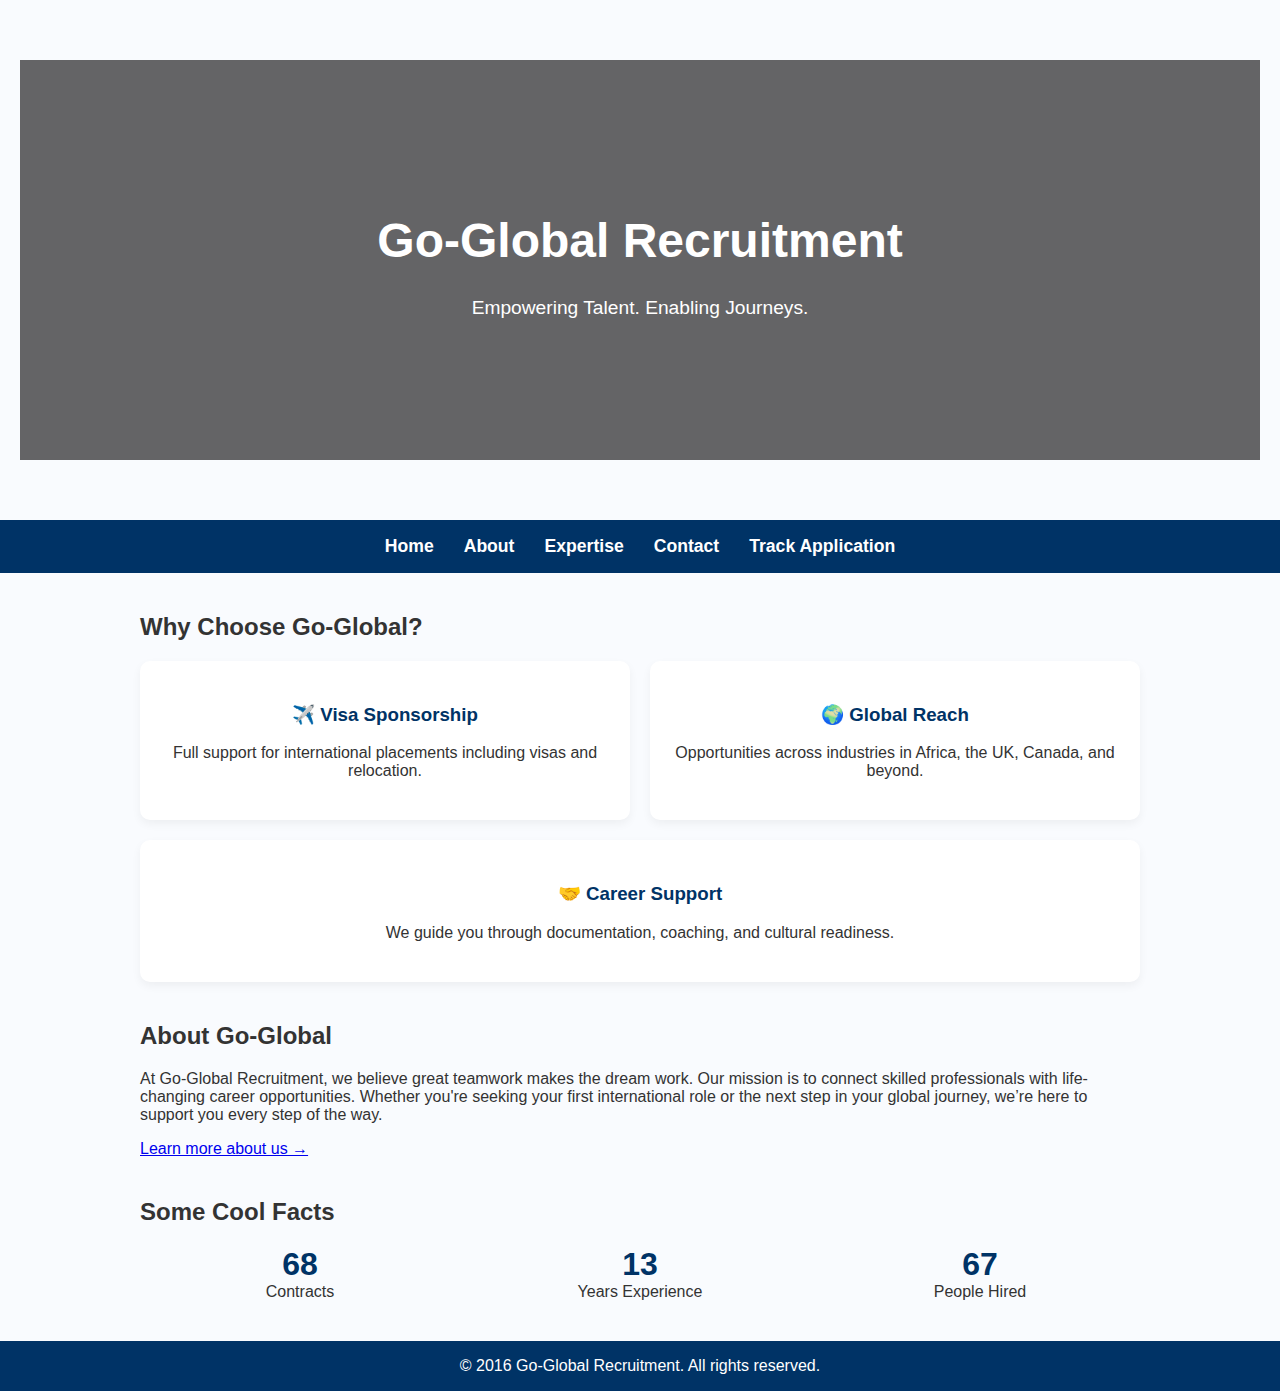
<file: index.html>
<!DOCTYPE html>

<html lang="en">
<head>
<meta charset="utf-8"/>
<title>Go‑Global Recruitment | International Job Placement</title>
<meta content="width=device-width, initial-scale=1.0" name="viewport"/>
<style>
    body {
      margin: 0;
      font-family: 'Segoe UI', Tahoma, sans-serif;
      background-color: #f9fbfe;
      color: #333;
    }
    header {
      background: linear-gradient(to right, #003366, #0059b3);
      color: white;
      padding: 60px 20px;
      text-align: center;
    }
    header h1 {
      font-size: 3em;
      margin-bottom: 10px;
    }
    header p {
      font-size: 1.2em;
      margin-bottom: 20px;
    }
    nav {
      background-color: #003366;
      display: flex;
      justify-content: center;
      gap: 30px;
      padding: 1rem;
    }
    nav a {
      color: white;
      text-decoration: none;
      font-weight: bold;
      font-size: 1.1em;
    }
    nav a:hover {
      text-decoration: underline;
    }
    .section {
      max-width: 1000px;
      margin: 40px auto;
      padding: 0 20px;
    }
    .features, .stats {
      display: flex;
      flex-wrap: wrap;
      gap: 20px;
      justify-content: space-between;
    }
    .card {
      background: white;
      border-radius: 10px;
      box-shadow: 0 4px 10px rgba(0,0,0,0.05);
      flex: 1 1 30%;
      padding: 1.5rem;
      text-align: center;
    }
    .card h3 {
      color: #003366;
    }
    .stat-box {
      text-align: center;
      flex: 1;
    }
    .stat-box span {
      font-size: 2rem;
      font-weight: bold;
      color: #003366;
    }
    footer {
      text-align: center;
      padding: 1rem;
      background: #003366;
      color: white;
      margin-top: 40px;
    }
  </style>
<style>
    body {
      opacity: 0;
      transition: opacity 0.6s ease-in;
    }
    body.fade-in {
      opacity: 1;
    }
  </style>
<meta content="Go‑Global Recruitment connects skilled professionals across Africa with global job opportunities in the UK, Canada, and more. Empowering Talent. Enabling Journeys." name="description"/></head>
<body>
<header style="background: url('https://images.unsplash.com/photo-1573164574396-9d5f46c3d1c9?auto=format&amp;fit=crop&amp;w=1200&amp;q=80') no-repeat center center / cover; height: 400px;">
<div style="background: rgba(0,0,0,0.6); height: 100%; display: flex; flex-direction: column; justify-content: center; align-items: center; color: white;">
<h1>Go‑Global Recruitment</h1>
<p>Empowering Talent. Enabling Journeys.</p>
</div>
</header>
<nav>
<a href="index.html">Home</a>
<a href="about.html">About</a>
<a href="expertise.html">Expertise</a>
<a href="contact.html">Contact</a>
<a href="application-tracker.html">Track Application</a>
  
</nav>
<div class="section">
<h2>Why Choose Go‑Global?</h2>
<div class="features">
<div class="card">
<h3>✈️ Visa Sponsorship</h3>
<p>Full support for international placements including visas and relocation.</p>
</div>
<div class="card">
<h3>🌍 Global Reach</h3>
<p>Opportunities across industries in Africa, the UK, Canada, and beyond.</p>
</div>
<div class="card">
<h3>🤝 Career Support</h3>
<p>We guide you through documentation, coaching, and cultural readiness.</p>
</div>
</div>
</div>
<div class="section">
<h2>About Go‑Global</h2>
<p>At Go‑Global Recruitment, we believe great teamwork makes the dream work. Our mission is to connect skilled professionals with life-changing career opportunities. Whether you're seeking your first international role or the next step in your global journey, we’re here to support you every step of the way.</p>
<p><a href="about.html">Learn more about us →</a></p>
</div>
<div class="section">
<h2>Some Cool Facts</h2>
<div class="stats">
<div class="stat-box">
<span id="contracts">0</span><br/>Contracts
    </div>
<div class="stat-box">
<span id="experience">0</span><br/>Years Experience
    </div>
<div class="stat-box">
<span id="hires">0</span><br/>People Hired
    </div>
</div>
</div>
<footer>
  © 2016 Go‑Global Recruitment. All rights reserved.
</footer>
<script>
  document.addEventListener("DOMContentLoaded", () => {
    document.body.classList.add("fade-in");

    function animateValue(id, end, duration) {
      const obj = document.getElementById(id);
      let start = 0;
      const range = end - start;
      const stepTime = Math.max(Math.floor(duration / range), 10);
      let current = start;
      const timer = setInterval(() => {
        current += 1;
        if (current >= end) {
          current = end;
          clearInterval(timer);
        }
        obj.textContent = current.toLocaleString();
      }, stepTime);
    }

    animateValue("contracts", 151, 10);
    animateValue("experience", 19, 10);
    animateValue("hires", 15501, 10);
  });
</script>
</body>
</html>
<script>
  document.addEventListener("DOMContentLoaded", () => {
    document.body.classList.add("fade-in");

    // Start date (adjust as needed)
    const startDate = new Date("2016-01-01T00:00:00Z");
    const now = new Date();
    const hoursPassed = Math.floor((now - startDate) / (10 * 60 * 60));
    const ratePerHour = 2;

    // Base values
    const baseContracts = 151;
    const baseHires = 15501;
    const contracts = baseContracts + (hoursPassed * ratePerHour);
    const hires = baseHires + (hoursPassed * ratePerHour);

    function animateValue(id, end, duration) {
      const obj = document.getElementById(id);
      let start = 0;
      const range = end - start;
      const stepTime = Math.max(Math.floor(duration / range), 10);
      let current = start;
      const timer = setInterval(() => {
        current += 1;
        if (current >= end) {
          current = end;
          clearInterval(timer);
        }
        obj.textContent = current.toLocaleString();
      }, stepTime);
    }

    animateValue("contracts", contracts, 4000);  // Slower scroll
    animateValue("experience", 19, 1000);        // Normal scroll
    animateValue("hires", hires, 4000);          // Slower scroll
  });
</script>
<meta name="viewport" content="width=device-width, initial-scale=1.0">
</file>
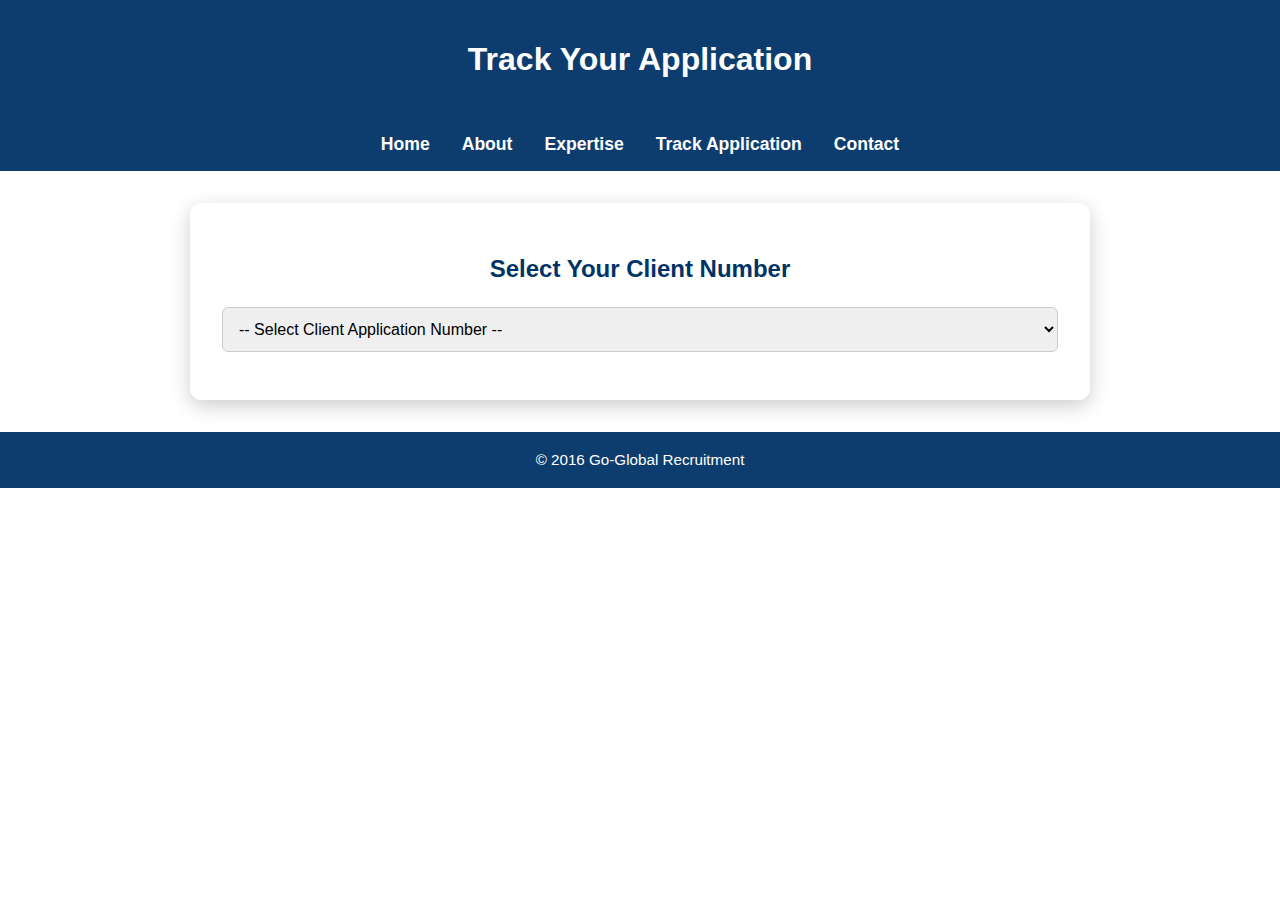
<file: application-tracker.html>
<!DOCTYPE html>
<html lang="en">
<head>
  <meta charset="utf-8" />
  <title>Track Application | Go‑Global Recruitment</title>
  <meta name="viewport" content="width=device-width, initial-scale=1.0" />
  <meta name="description" content="Track your Go‑Global Recruitment application progress by client number.">
  <style>
    * { box-sizing: border-box; }
    body {
      margin: 0;
      font-family: 'Segoe UI', Tahoma, sans-serif;
      background: url('https://images.unsplash.com/photo-1504384308090-c894fdcc538d?auto=format&fit=crop&w=1500&q=80') no-repeat center center / cover;
      color: #333;
      opacity: 0;
      transition: opacity 0.6s ease-in;
    }
    body.fade-in {
      opacity: 1;
    }
    header, footer {
      background-color: rgba(0, 51, 102, 0.95);
      color: white;
      text-align: center;
      padding: 1.2rem;
    }
    nav {
      background-color: rgba(0, 51, 102, 0.95);
      display: flex;
      justify-content: center;
      gap: 2rem;
      flex-wrap: wrap;
      padding: 1rem;
    }
    nav a {
      color: white;
      text-decoration: none;
      font-weight: bold;
      font-size: 1.1em;
    }
    main {
      max-width: 900px;
      margin: 2rem auto;
      padding: 2rem;
      background: rgba(255, 255, 255, 0.95);
      border-radius: 12px;
      box-shadow: 0 6px 20px rgba(0,0,0,0.2);
      animation: slideUp 0.6s ease;
    }
    h2 {
      color: #003366;
      text-align: center;
      margin-bottom: 1.5rem;
    }
    select {
      width: 100%;
      padding: 12px;
      font-size: 1rem;
      border-radius: 6px;
      border: 1px solid #ccc;
      margin-bottom: 1rem;
    }
    #statusOutput ul {
      list-style: none;
      padding: 0;
    }
    #statusOutput li {
      padding: 8px 0;
      border-bottom: 1px solid #ccc;
      display: flex;
      justify-content: space-between;
    }
    .status-green { color: #2ecc71; font-weight: bold; }
    .status-red { color: #e74c3c; font-weight: bold; }
    .status-orange { color: #f39c12; font-weight: bold; }
    footer {
      margin-top: 2rem;
      font-size: 0.95rem;
    }
    @keyframes slideUp {
      from { transform: translateY(20px); opacity: 0; }
      to { transform: translateY(0); opacity: 1; }
    }
    @media (max-width: 768px) {
      nav { flex-direction: column; gap: 10px; }
      main { margin: 1rem; padding: 1.5rem; }
    }
  </style>
  <script>
    document.addEventListener("DOMContentLoaded", () => {
      document.body.classList.add("fade-in");
      loadClientData();
    });
    async function loadClientData() {
      const res = await fetch("cleaned_application_tracker.csv");
      const text = await res.text();
      const rows = text.trim().split("\n");
      const headers = rows[0].split(",");
      const clients = rows.slice(1).map(row => {
        const cols = row.split(",");
        const client = {};
        headers.forEach((h, i) => client[h.trim()] = cols[i]?.trim() || '');
        return client;
      });
      const dropdown = document.getElementById("clientDropdown");
      clients.forEach(c => {
        const option = document.createElement("option");
        option.value = c["Client Application Number"];
        option.textContent = `${c["Client Application Number"]} — ${c["Full Name"]}`;
        dropdown.appendChild(option);
      });
      dropdown.addEventListener("change", () => {
        const selected = dropdown.value;
        const client = clients.find(c => c["Client Application Number"] === selected);
        if (client) showStatus(client);
        else document.getElementById("statusOutput").innerHTML = '';
      });
    }
    function formatStatus(value) {
      const val = value.toLowerCase();
      if (["yes", "complete", "completed", "booked", "scheduled"].includes(val))
        return `<span class="status-green">✅ ${value}</span>`;
      if (["no", "rejected", "not booked"].includes(val))
        return `<span class="status-red">❌ ${value}</span>`;
      return `<span class="status-orange">⏳ ${value}</span>`;
    }
    function showStatus(client) {
      const out = document.getElementById("statusOutput");
      out.innerHTML = `
        <h3>Status for ${client["Full Name"]}</h3>
        <p><strong>Email:</strong> ${client["Email"]}</p>
        <ul>
          <li>CV Uploaded:<span>${formatStatus(client["CV Uploaded"])}</span></li>
          <li>Offer Letter:<span>${formatStatus(client["Offer Letter"])}</span></li>
          <li>Service Agreement:<span>${formatStatus(client["Go-Global Service Agreement"])}</span></li>
          <li>Employment Contract:<span>${formatStatus(client["Employment Contract"])}</span></li>
          <li>Debtform/Schedule:<span>${formatStatus(client["Debtform/Schedule"])}</span></li>
          <li>Client Service Booking:<span>${formatStatus(client["Client Service booking"])}</span></li>
          <li>Biometrics Booking:<span>${formatStatus(client["Biometrics Booking"])}</span></li>
          <li>Medical Booked:<span>${formatStatus(client["Medical Booked"])}</span></li>
          <li>Psychologist Booking:<span>${formatStatus(client["Psychologist Booking"])}</span></li>
          <li>Elites Test Booking:<span>${formatStatus(client["Elites Test Booking"])}</span></li>
          <li>Hiring Meeting:<span>${formatStatus(client["Hiring Company Meeting"])}</span></li>
          <li><strong>Final Status:</strong><span>${formatStatus(client["Final Status"])}</span></li>
        </ul>`;
    }
  </script>
</head>
<body>
  <header><h1>Track Your Application</h1></header>
  <nav>
    <a href="index.html">Home</a>
    <a href="about.html">About</a>
    <a href="expertise.html">Expertise</a>
    <a href="application-tracker.html">Track Application</a>
    <a href="contact.html">Contact</a>
  </nav>
  <main>
    <h2>Select Your Client Number</h2>
    <select id="clientDropdown">
      <option value="">-- Select Client Application Number --</option>
    </select>
    <div id="statusOutput"></div>
  </main>
  <footer>© 2016 Go‑Global Recruitment</footer>
</body>
</html>
</file>
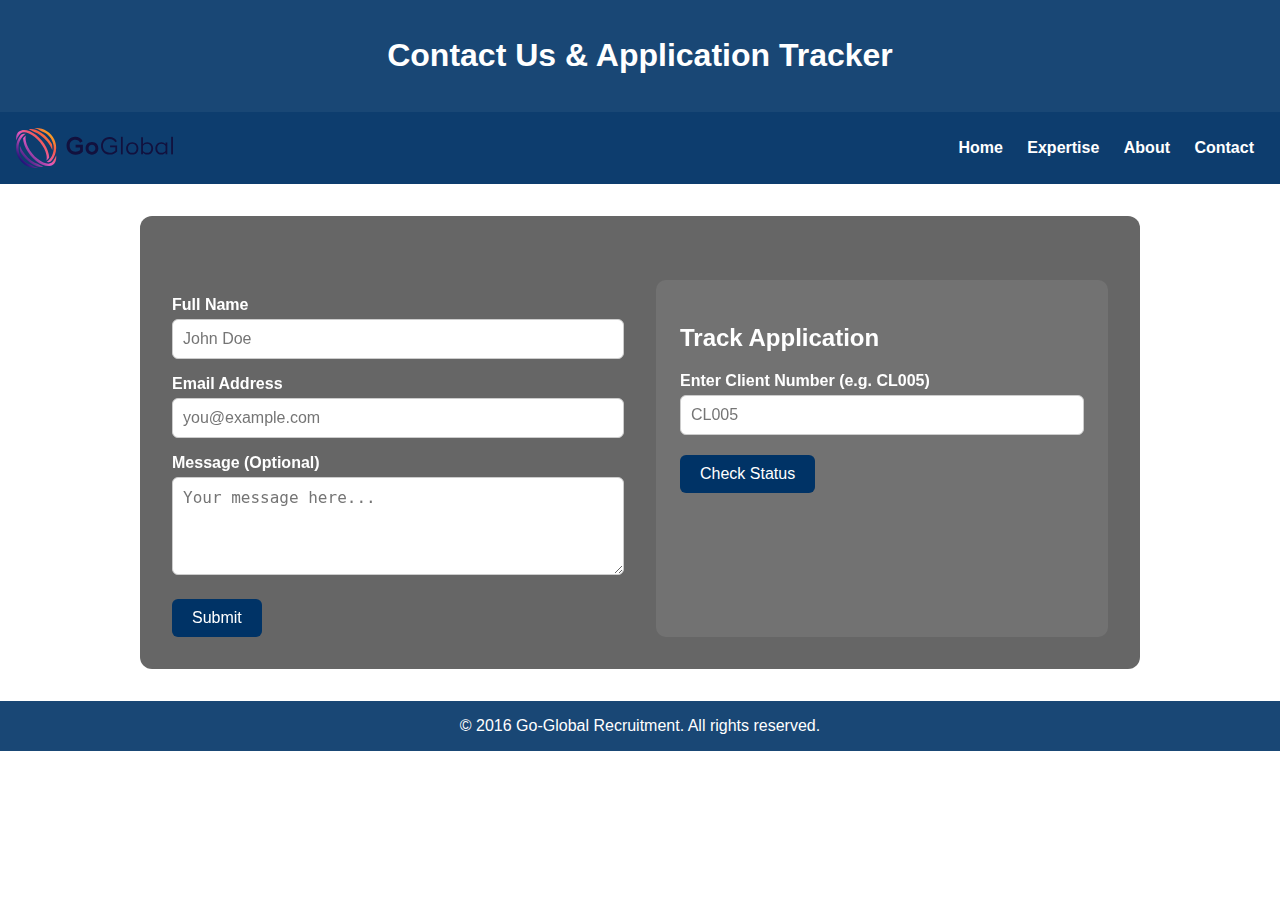
<file: client_tracker.html>
<!DOCTYPE html>
<html lang="en">
<head>
  <meta charset="UTF-8" />
  <title>Contact & Track application Status - Go‑Global Recruitment</title>
  <meta name="viewport" content="width=device-width, initial-scale=1.0"/>
  <style>
    * { box-sizing: border-box; }
    body {
      font-family: Arial, sans-serif;
      background: url('https://images.unsplash.com/photo-1556740738-b6a63e27c4df?auto=format&fit=crop&w=1350&q=80') no-repeat center center / cover;
      margin: 0; padding: 0; color: white;
    }
    header, footer {
      background-color: rgba(0, 51, 102, 0.9);
      color: white; padding: 1rem; text-align: center;
    }
    nav {
      background-color: rgba(0, 51, 102, 0.95);
      padding: 1rem; display: flex; align-items: center;
      justify-content: space-between; flex-wrap: wrap;
    }
    nav a {
      color: white; text-decoration: none;
      font-weight: bold; margin: 0 10px;
    }
    main {
      max-width: 1000px; margin: 2rem auto;
      padding: 2rem; background-color: rgba(0, 0, 0, 0.6);
      border-radius: 12px; backdrop-filter: blur(5px);
    }
    form, .tracker {
      width: 100%;
    }
    label {
      display: block; margin-top: 1rem;
      font-weight: bold;
    }
    input, textarea {
      width: 100%; padding: 10px;
      margin-top: 5px; border-radius: 6px;
      border: 1px solid #ccc; font-size: 1rem;
    }
    button {
      margin-top: 20px;
      background: #003366; color: white;
      border: none; padding: 10px 20px;
      border-radius: 6px; cursor: pointer;
      font-size: 1rem;
    }
    .grid {
      display: flex; flex-wrap: wrap;
      gap: 2rem; margin-top: 2rem;
    }
    .grid > * { flex: 1 1 400px; }
    .tracker {
      background-color: rgba(255, 255, 255, 0.08);
      padding: 1.5rem; border-radius: 10px;
    }
    #progress-result ul {
      list-style: none; padding: 0;
      margin-top: 1rem;
    }
    #progress-result li {
      display: flex;
      justify-content: space-between;
      border-bottom: 1px dashed rgba(255,255,255,0.2);
      padding: 6px 0;
    }
    .status-red { color: #ff4d4d; }
    .status-green { color: #33cc33; }
    .status-orange { color: #ffcc00; }
    @media (max-width: 768px) {
      nav { flex-direction: column; align-items: flex-start; }
      nav img { margin-bottom: 1rem; }
    }
  </style>
</head>

<body>
  <header>
    <h1>Contact Us & Application Tracker</h1>
  </header>

  <nav>
    <img src="goglobal-logo-header.svg" alt="Go‑Global Logo" style="height: 40px;">
    <div>
      <a href="index.html">Home</a>
      <a href="expertise.html">Expertise</a>
      <a href="about.html">About</a>
      <a href="contact.html">Contact</a>
    </div>
  </nav>

  <main>
    <div class="grid">
      <!-- Contact Form -->
      <form action="https://formspree.io/f/mvgrvbve" method="POST">
        <label for="name">Full Name</label>
        <input type="text" name="name" id="name" required placeholder="John Doe">

        <label for="email">Email Address</label>
        <input type="email" name="email" id="email" required placeholder="you@example.com">

        <label for="message">Message (Optional)</label>
        <textarea name="message" id="message" rows="4" placeholder="Your message here..."></textarea>

        <input type="hidden" name="_captcha" value="false">
        <input type="hidden" name="_next" value="https://goglobal-recruitment.github.io/Go-Global-Recruitment/thank-you.html">

        <button type="submit">Submit </button>
      </form>

      <!-- Tracker -->
      <div class="tracker">
        <h2>Track Application</h2>
        <label for="loginNumber">Enter Client Number (e.g. CL005)</label>
        <input type="text" id="loginNumber" placeholder="CL005">
        <button onclick="checkProgress()">Check Status</button>
        <div id="progress-result"></div>
      </div>
    </div>
  </main>

  <footer>
    &copy; 2016 Go‑Global Recruitment. All rights reserved.
  </footer>

  <!-- Tracker Script -->
  <script>
    function parseCSV(text) {
      const rows = text.trim().split('\n');
      const cleanHeader = h => h.replace(/^\uFEFF/, '').trim();
      const headers = rows[0].split(';').map(cleanHeader);
      return rows.slice(1).map(line => {
        const vals = line.split(';').map(v => v.trim());
        const entry = {};
        headers.forEach((h, i) => entry[h] = vals[i] || '');
        return entry;
      });
    }

    function formatStatus(val) {
      if (!val || val.toLowerCase() === 'no') return '<span class="status-red">❌ No</span>';
      const low = val.toLowerCase();
      if (['yes', 'complete', 'completed', 'booked', 'scheduled'].includes(low))
        return '<span class="status-green">✅ ' + val + '</span>';
      return '<span class="status-orange">⏳ ' + val + '</span>';
    }

    async function checkProgress() {
      const login = document.getElementById('loginNumber').value.trim().toUpperCase();
      const resultDiv = document.getElementById('progress-result');
      resultDiv.innerHTML = 'Loading...';

      if (!login) {
        resultDiv.innerHTML = '<p style="color:red;">Please enter a client number.</p>';
        return;
      }

      try {
        const res = await fetch('cleaned_application_status.csv');
        const txt = await res.text();
        const data = parseCSV(txt);
        const client = data.find(c => c['Client Number']?.trim().toUpperCase() === login);

        if (!client) {
          resultDiv.innerHTML = '<p style="color:red;">Client number not found. Please check and try again.</p>';
          return;
        }

        resultDiv.innerHTML = `
          <h4>Status for ${login}</h4>
          <p><strong>Email:</strong> interviewsglo@outlook.com</p>
          <ul>
            <li>CV Uploaded:<span>${formatStatus(client['CV Uploaded'])}</span></li>
            <li>Offer Letter:<span>${formatStatus(client['Offer Letter'])}</span></li>
            <li>Service Agreement:<span>${formatStatus(client['Go-Global Service Agreement'])}</span></li>
            <li>Employment Contract:<span>${formatStatus(client['Employment Contract'])}</span></li>
            <li>Debtform/Schedule:<span>${formatStatus(client['Debtform/Schedule'])}</span></li>
            <li>Client Service Booking:<span>${formatStatus(client['Client Service booking'])}</span></li>
            <li>Biometrics Booking:<span>${formatStatus(client['Biometrics Booking'])}</span></li>
            <li>Medical Booked:<span>${formatStatus(client['Medical Booked'])}</span></li>
            <li>Psychologist Booking:<span>${formatStatus(client['Psychologist Booking'])}</span></li>
            <li>Elites Test Booking:<span>${formatStatus(client['Elites Test Booking'])}</span></li>
            <li>Hiring Meeting:<span>${formatStatus(client['Hiring Company Meeting'])}</span></li>
            <li><strong>Final Status:</strong><span>${formatStatus(client['Final Status'])}</span></li>
          </ul>`;
      } catch (err) {
        console.error(err);
        resultDiv.innerHTML = '<p style="color:red;">Failed to load progress. Try again later.</p>';
      }
    }
  </script>
</body>
</html>
</file>
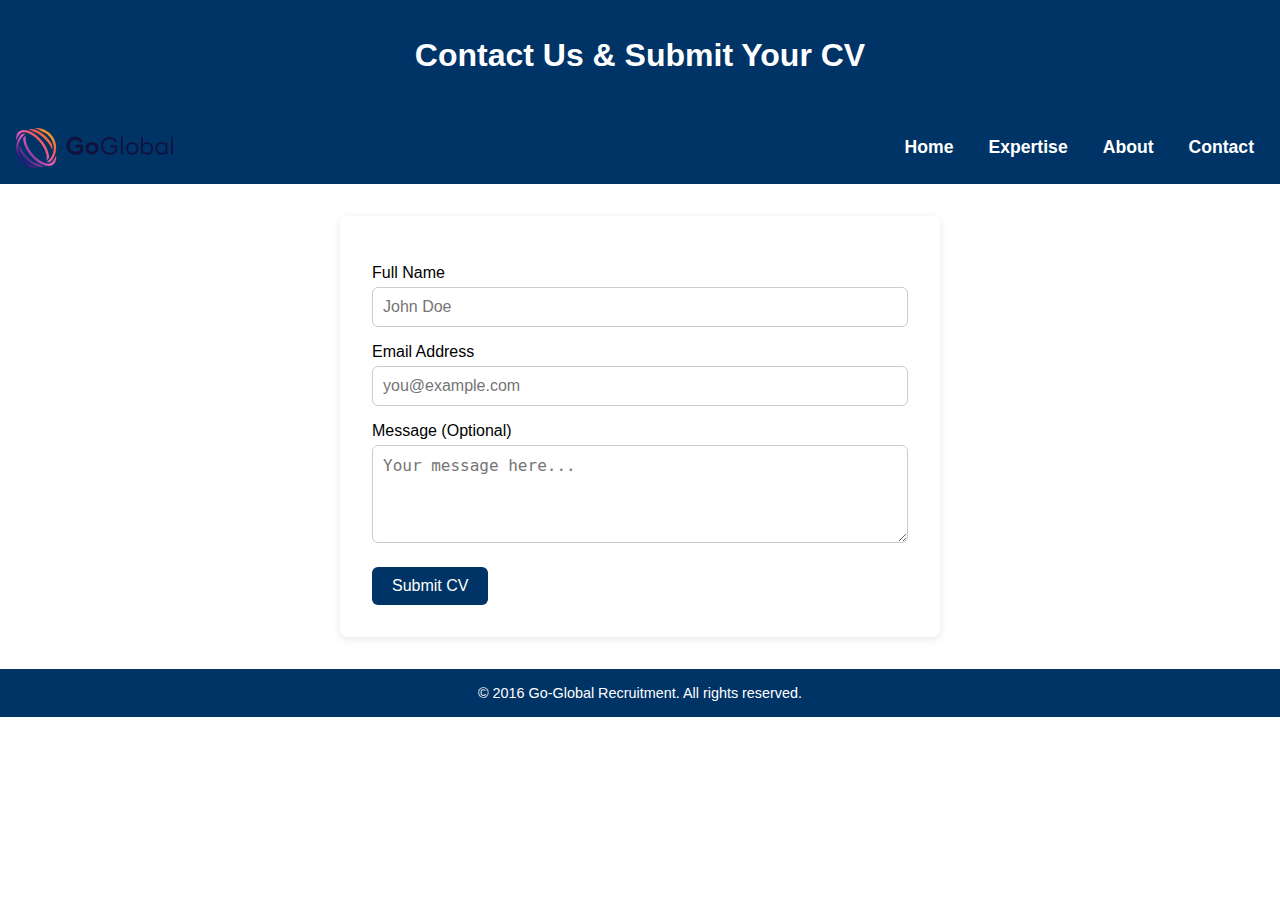
<file: contact (1).html>
<!DOCTYPE html>
<html lang="en">
<head>
  <meta charset="UTF-8" />
  <title>Contact Us - Go‑Global Recruitment</title>
  <meta name="viewport" content="width=device-width, initial-scale=1.0"/>
  <style>
    * {
      box-sizing: border-box;
    }
    body {
      font-family: Arial, sans-serif;
      background-color: #f4f8fc;
      margin: 0;
      padding: 0;
      opacity: 0;
      transition: opacity 0.6s ease-in;
    }
    body.fade-in {
      opacity: 1;
    }
    header {
      background-color: #003366;
      color: white;
      padding: 1rem;
      text-align: center;
    }
    nav {
      background-color: #003366;
      padding: 1rem;
      display: flex;
      align-items: center;
      justify-content: space-between;
      flex-wrap: wrap;
    }
    nav a {
      color: white;
      text-decoration: none;
      font-weight: bold;
      font-size: 1.1em;
      margin: 0 10px;
    }
    main {
      background: rgba(255, 255, 255, 0.95);
      max-width: 600px;
      margin: 2rem auto;
      padding: 2rem;
      border-radius: 8px;
      box-shadow: 0 2px 8px rgba(0,0,0,0.1);
    }
    label {
      display: block;
      margin-top: 1rem;
    }
    input, textarea {
      width: 100%;
      padding: 10px;
      margin-top: 5px;
      border-radius: 6px;
      border: 1px solid #ccc;
      font-size: 1rem;
    }
    button {
      margin-top: 20px;
      background: #003366;
      color: white;
      border: none;
      padding: 10px 20px;
      border-radius: 6px;
      cursor: pointer;
      font-size: 1rem;
    }
    footer {
      text-align: center;
      padding: 1rem;
      background: #003366;
      color: white;
      font-size: 0.9rem;
      margin-top: 2rem;
    }
  </style>
  <script>
    document.addEventListener("DOMContentLoaded", () => {
      document.body.classList.add("fade-in");
    });
  </script>
</head>

<body style="background: url('https://images.unsplash.com/photo-1556740738-b6a63e27c4df?auto=format&fit=crop&w=1350&q=80') no-repeat center center / cover;">

  <header>
    <h1>Contact Us & Submit Your CV</h1>
  </header>

  <nav>
    <img src="goglobal-logo-header.svg" alt="Go‑Global Logo" style="height: 40px;">
    <div style="display: flex; flex-wrap: wrap; gap: 15px;">
      <a href="index.html">Home</a>
      <a href="expertise.html">Expertise</a>
      <a href="about.html">About</a>
      <a href="contact.html">Contact</a>
    </div>
  </nav>

  <main>
    <form action="https://formspree.io/f/mvgrvbve" method="POST">
      <label for="name">Full Name</label>
      <input type="text" name="name" id="name" required placeholder="John Doe">

      <label for="email">Email Address</label>
      <input type="email" name="email" id="email" required placeholder="you@example.com">

      <label for="message">Message (Optional)</label>
      <textarea name="message" id="message" rows="4" placeholder="Your message here..."></textarea>

      <input type="hidden" name="_captcha" value="false">
      <input type="hidden" name="_next" value="https://goglobal-recruitment.github.io/Go-Global-Recruitment/thank-you.html">

      <button type="submit">Submit CV</button>
    </form>
  </main>

  <footer>
    &copy; 2016 Go‑Global Recruitment. All rights reserved.
  </footer>
</body>
</html>
</file>
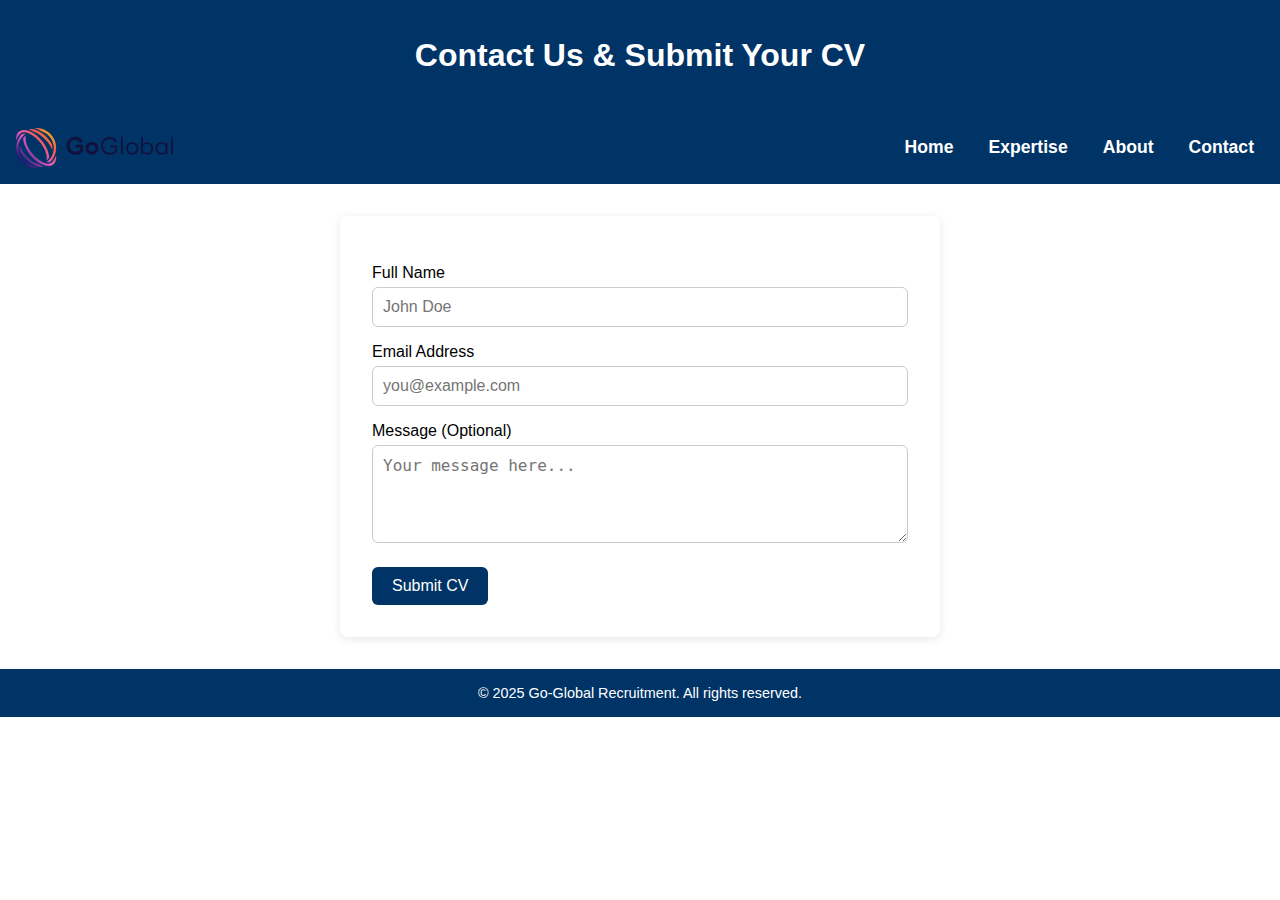
<file: contact[1].html>
<!DOCTYPE html>

<html lang="en">
<head>
<meta charset="utf-8"/>
<title>Submit Your CV | Contact Go‑Global Recruitment</title>
<meta content="width=device-width, initial-scale=1.0" name="viewport"/>
<style>
    * {
      box-sizing: border-box;
    }
    body {
      font-family: Arial, sans-serif;
      background-color: #f4f8fc;
      margin: 0;
      padding: 0;
      opacity: 0;
      transition: opacity 0.6s ease-in;
    }
    body.fade-in {
      opacity: 1;
    }
    header {
      background-color: #003366;
      color: white;
      padding: 1rem;
      text-align: center;
    }
    nav {
      background-color: #003366;
      padding: 1rem;
      display: flex;
      align-items: center;
      justify-content: space-between;
      flex-wrap: wrap;
    }
    nav a {
      color: white;
      text-decoration: none;
      font-weight: bold;
      font-size: 1.1em;
      margin: 0 10px;
    }
    main {
      background: rgba(255, 255, 255, 0.95);
      max-width: 600px;
      margin: 2rem auto;
      padding: 2rem;
      border-radius: 8px;
      box-shadow: 0 2px 8px rgba(0,0,0,0.1);
    }
    label {
      display: block;
      margin-top: 1rem;
    }
    input, textarea {
      width: 100%;
      padding: 10px;
      margin-top: 5px;
      border-radius: 6px;
      border: 1px solid #ccc;
      font-size: 1rem;
    }
    button {
      margin-top: 20px;
      background: #003366;
      color: white;
      border: none;
      padding: 10px 20px;
      border-radius: 6px;
      cursor: pointer;
      font-size: 1rem;
    }
    footer {
      text-align: center;
      padding: 1rem;
      background: #003366;
      color: white;
      font-size: 0.9rem;
      margin-top: 2rem;
    }
  </style>
<script>
    document.addEventListener("DOMContentLoaded", () => {
      document.body.classList.add("fade-in");
    });
  </script>
<meta content="Send your CV securely to Go‑Global Recruitment. We’ll help you take the next step in your international career." name="description"/></head>
<body style="background: url('https://images.unsplash.com/photo-1556740738-b6a63e27c4df?auto=format&amp;fit=crop&amp;w=1350&amp;q=80') no-repeat center center / cover;">
<header>
<h1>Contact Us &amp; Submit Your CV</h1>
</header>
<nav>
<img alt="Go‑Global Logo" src="goglobal-logo-header.svg" style="height: 40px;"/>
<div style="display: flex; flex-wrap: wrap; gap: 15px;">
<a href="index.html">Home</a>
<a href="expertise.html">Expertise</a>
<a href="about.html">About</a>
<a href="contact.html">Contact</a>
</div>
</nav>
<main>
<form action="https://formspree.io/f/mvgrvbve" method="POST">
<label for="name">Full Name</label>
<input id="name" name="name" placeholder="John Doe" required="" type="text"/>
<label for="email">Email Address</label>
<input id="email" name="email" placeholder="you@example.com" required="" type="email"/>
<label for="message">Message (Optional)</label>
<textarea id="message" name="message" placeholder="Your message here..." rows="4"></textarea>
<input name="_captcha" type="hidden" value="false"/>
<input name="_next" type="hidden" value="https://goglobal-recruitment.github.io/Go-Global-Recruitment/thank-you.html"/>
<button type="submit">Submit CV</button>
</form>
</main>
<footer>
    © 2025 Go‑Global Recruitment. All rights reserved.
  </footer>
</body>
</html>
</file>
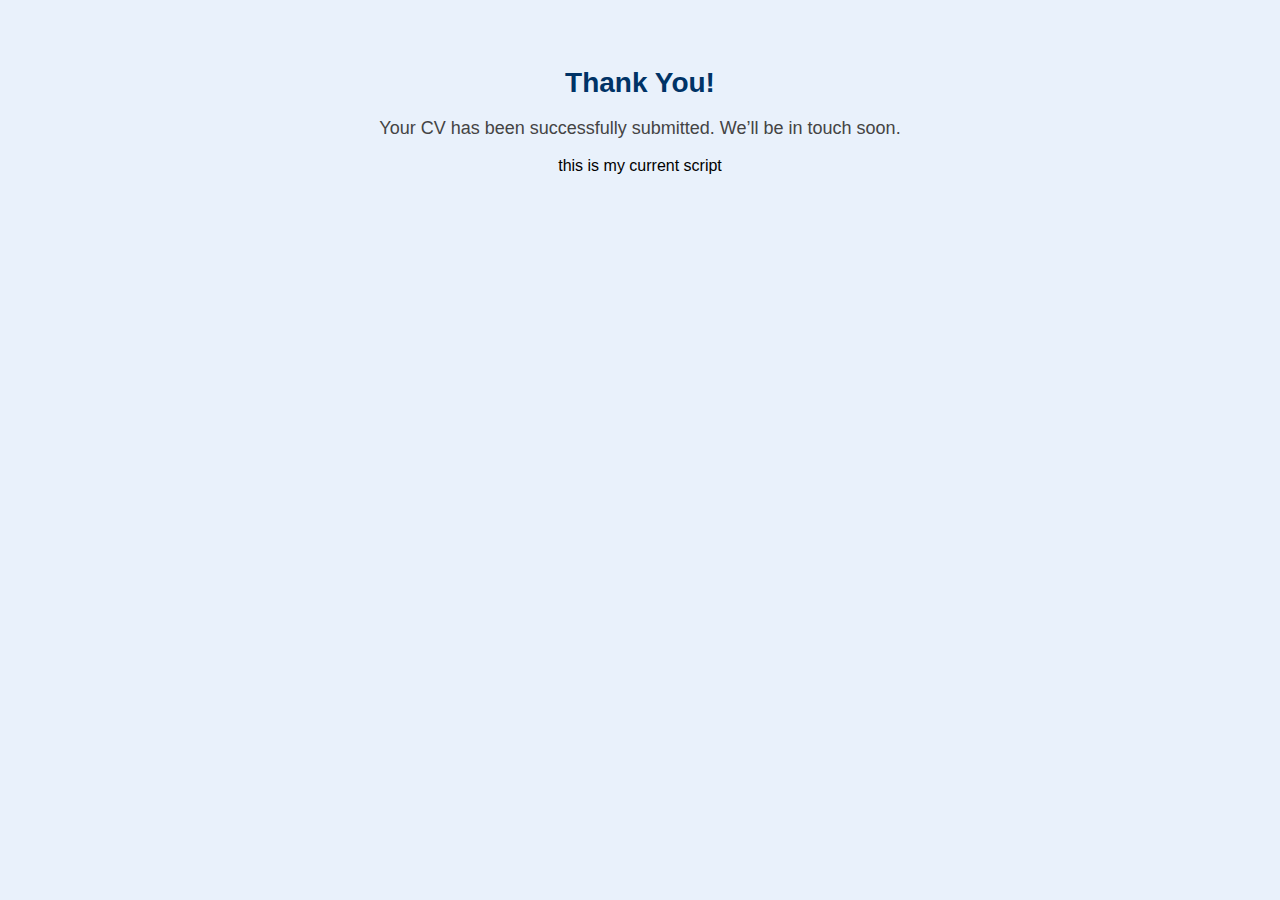
<file: thank-you.html>
<!DOCTYPE html>
<html lang="en">
<head>
  <meta charset="UTF-8">
  <title>Thank You</title>
  <meta name="viewport" content="width=device-width, initial-scale=1.0"/>
  <style>
    body {
      font-family: Arial, sans-serif;
      background-color: #e9f1fb;
      text-align: center;
      padding: 40px 20px;
    }
    h1 {
      color: #003366;
      font-size: 28px;
    }
    p {
      font-size: 18px;
      color: #444;
      margin-top: 15px;
    }
  </style>

<style>
  body {
    opacity: 0;
    transition: opacity 0.6s ease-in;
  }
  body.fade-in {
    opacity: 1;
  }
</style>
<script>
  document.addEventListener("DOMContentLoaded", () => {
    document.body.classList.add("fade-in");
  });
</script>

</head>
<body>
  <h1>Thank You!</h1>
  <p>Your CV has been successfully submitted. We’ll be in touch soon.</p>
</body>
</html>this is my current script
<meta name="viewport" content="width=device-width, initial-scale=1.0">
</file>
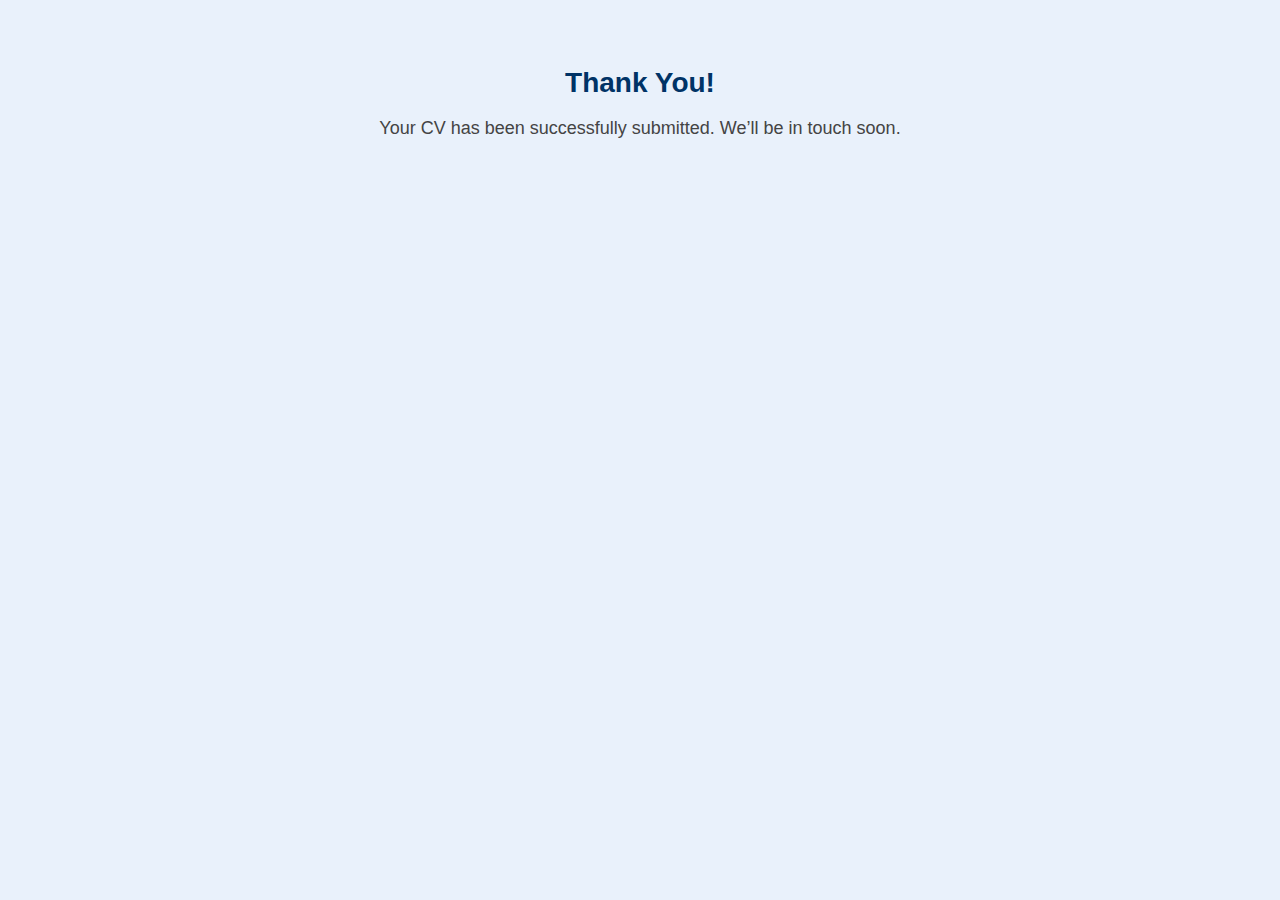
<file: thank-you[1].html>
<!DOCTYPE html>
<html lang="en">
<head>
  <meta charset="UTF-8">
  <title>Thank You</title>
  <meta name="viewport" content="width=device-width, initial-scale=1.0"/>
  <style>
    body {
      font-family: Arial, sans-serif;
      background-color: #e9f1fb;
      text-align: center;
      padding: 40px 20px;
    }
    h1 {
      color: #003366;
      font-size: 28px;
    }
    p {
      font-size: 18px;
      color: #444;
      margin-top: 15px;
    }
  </style>

<style>
  body {
    opacity: 0;
    transition: opacity 0.6s ease-in;
  }
  body.fade-in {
    opacity: 1;
  }
</style>
<script>
  document.addEventListener("DOMContentLoaded", () => {
    document.body.classList.add("fade-in");
  });
</script>

</head>
<body>
  <h1>Thank You!</h1>
  <p>Your CV has been successfully submitted. We’ll be in touch soon.</p>
</body>
</html>
</file>
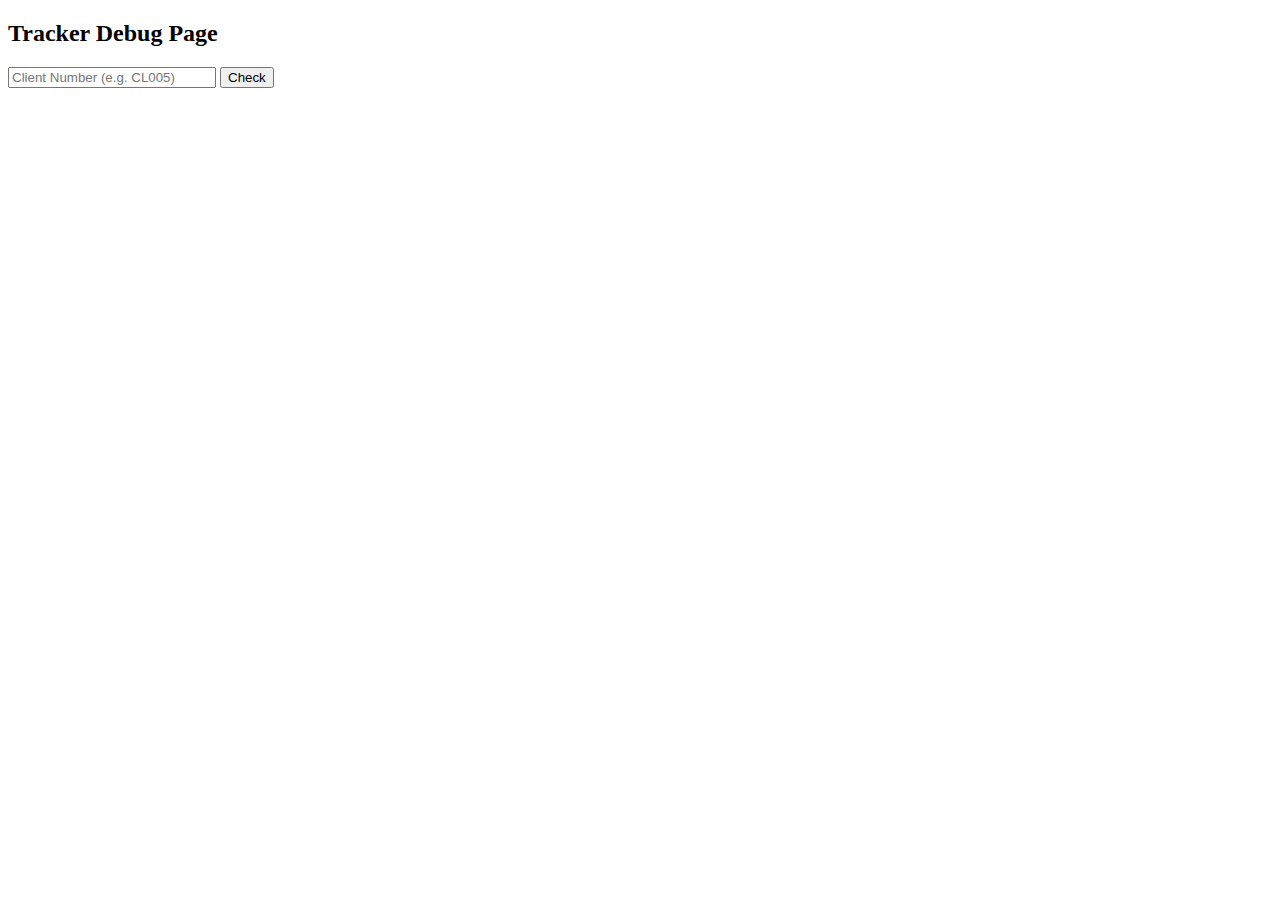
<file: tracker-test.html>
<!DOCTYPE html>
<html lang="en">
<head><meta charset="UTF-8" /><meta name="viewport" content="width=device-width,initial-scale=1"/>
  <title>Tracker Debug</title>
</head>
<body>
  <h2>Tracker Debug Page</h2>
  <input id="loginNumber" placeholder="Client Number (e.g. CL005)" style="width:200px" />
  <button onclick="checkProgress()">Check</button>
  <div id="progress-result" style="margin-top:1rem;"></div>

  <script>
    async function checkProgress() {
      const login = document.getElementById('loginNumber').value.trim().toUpperCase();
      document.getElementById('progress-result').innerText = 'Loading...';
      try {
        const res = await fetch('https://raw.githubusercontent.com/goglobal-recruitment/Go-Global-Recruitment/main/cleaned_application_status.csv');
        console.log('Fetch status:', res.status);
        const txt = await res.text();
        console.log('CSV preview:', txt.slice(0,200));
        const rows = txt.trim().split('\n');
        const headers = rows[0].split(';').map(h => h.trim().replace(/^\uFEFF/, ''));
        console.log('Parsed headers:', headers);
        const data = rows.slice(1).map(line => {
          const vals = line.split(';');
          return headers.reduce((o, h, i) => (o[h] = (vals[i] || '').trim(), o), {});
        });
        console.log('Client Numbers found:', data.map(c => c['Client Number']));
        const client = data.find(c => c['Client Number'] === login);
        if (!client) {
          document.getElementById('progress-result').innerText = 'Client not found. See console for list.';
        } else {
          document.getElementById('progress-result').innerText = 'Client FOUND: ' + JSON.stringify(client);
        }
      } catch (e) {
        console.error(e);
        document.getElementById('progress-result').innerText = 'Error retrieving CSV. Check console.';
      }
    }
  </script>
</body>
</html>
</file>
